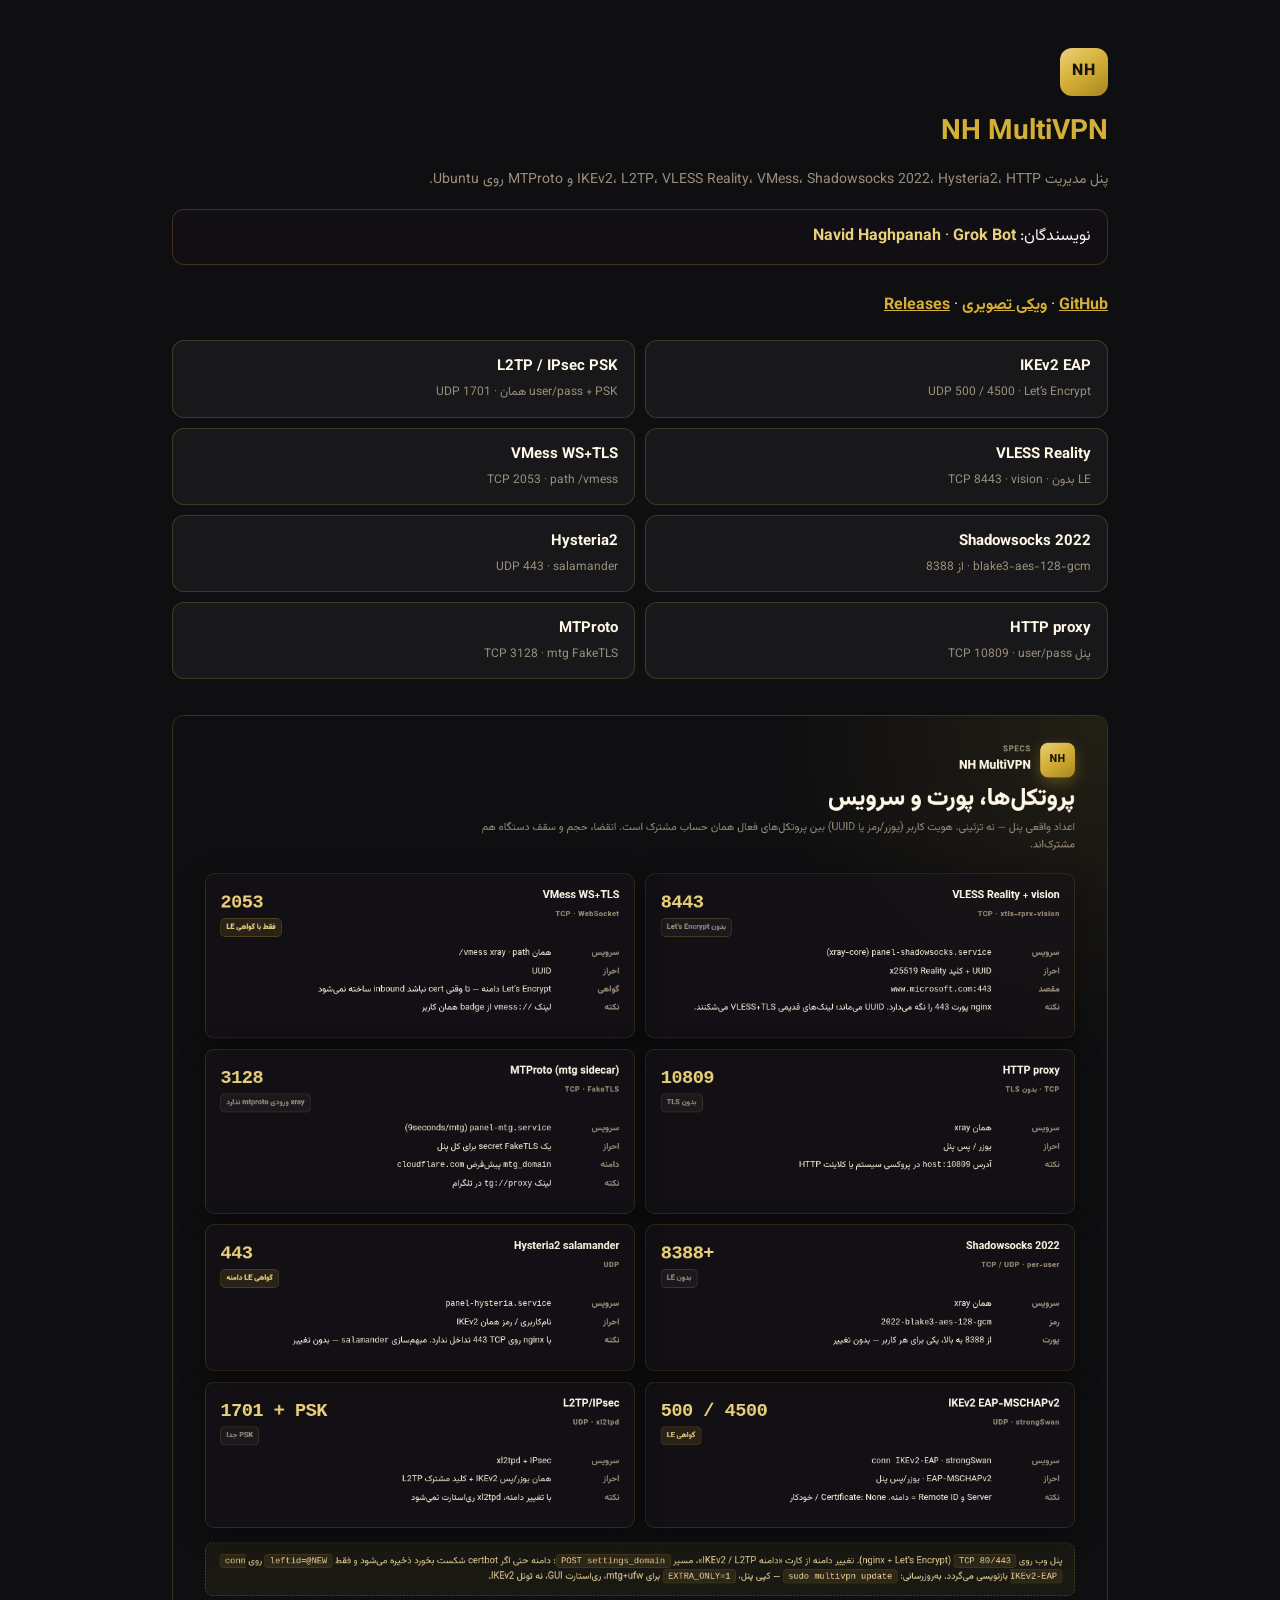
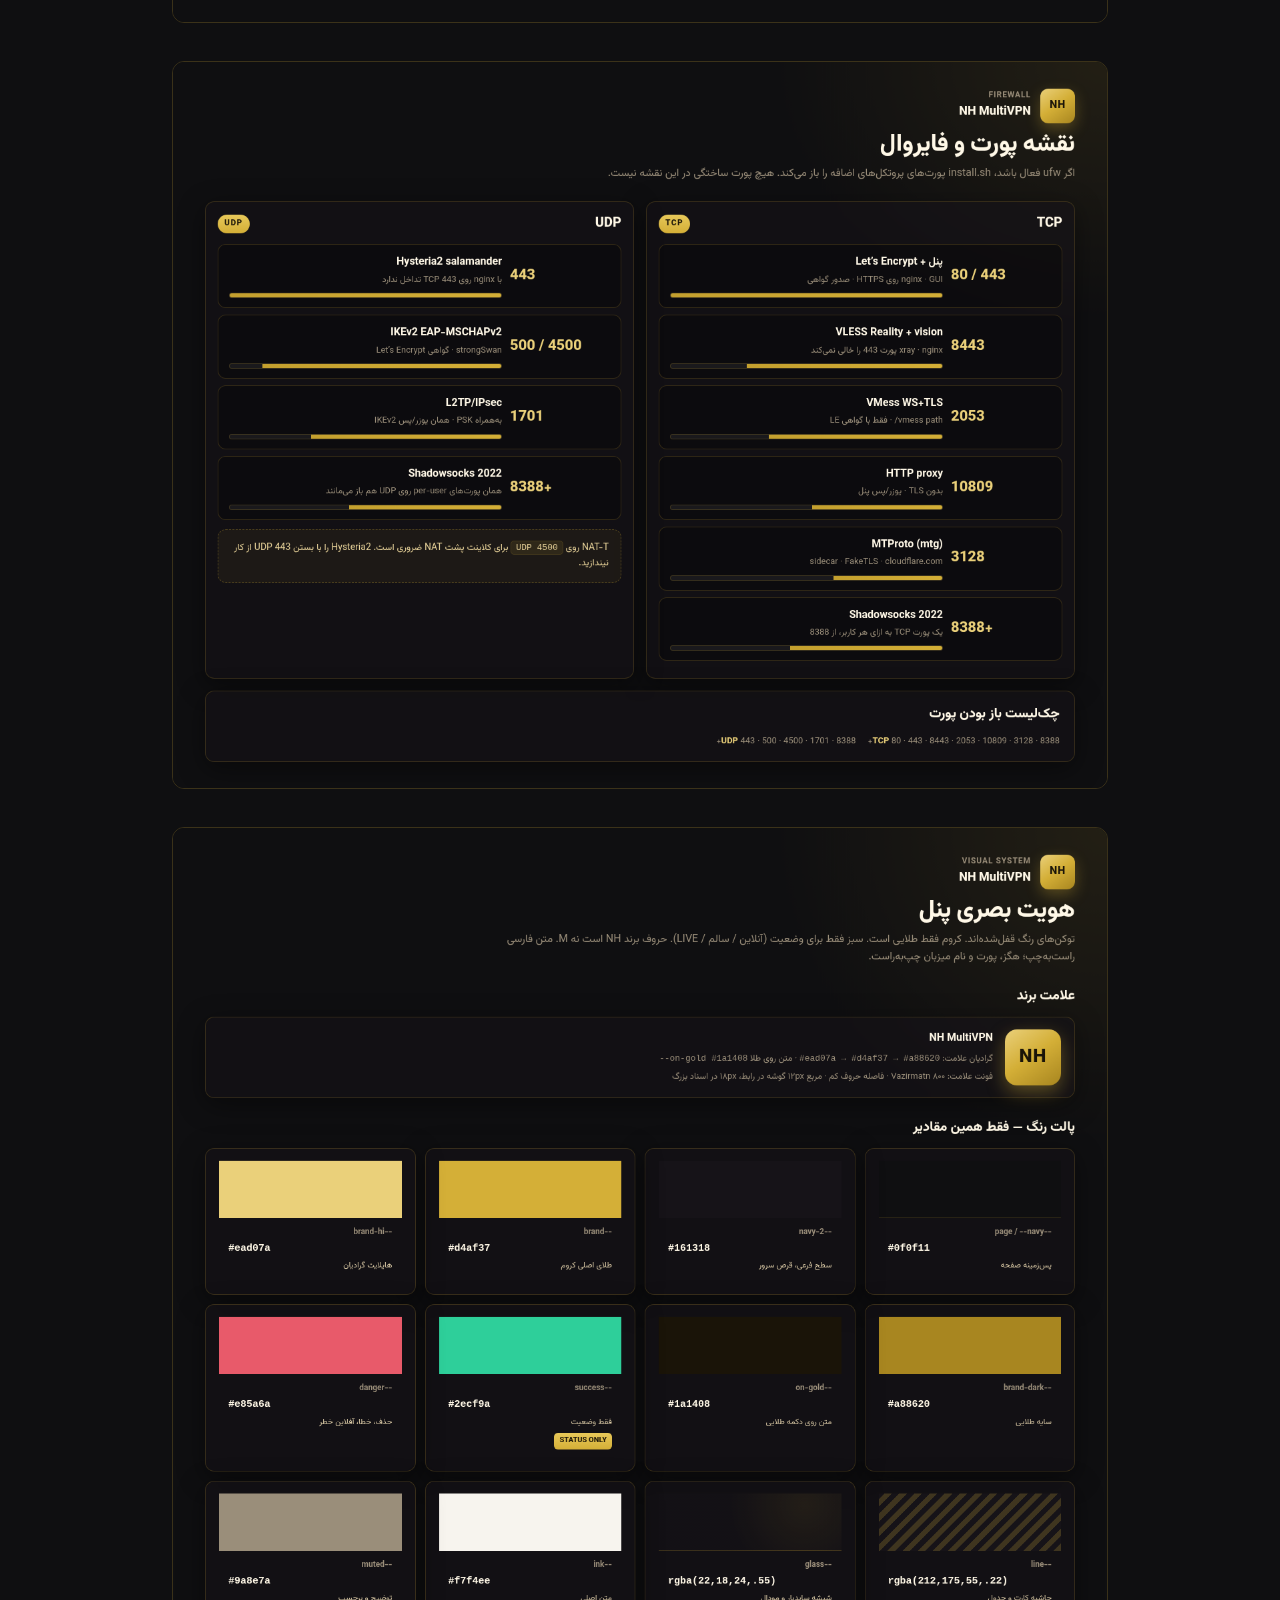
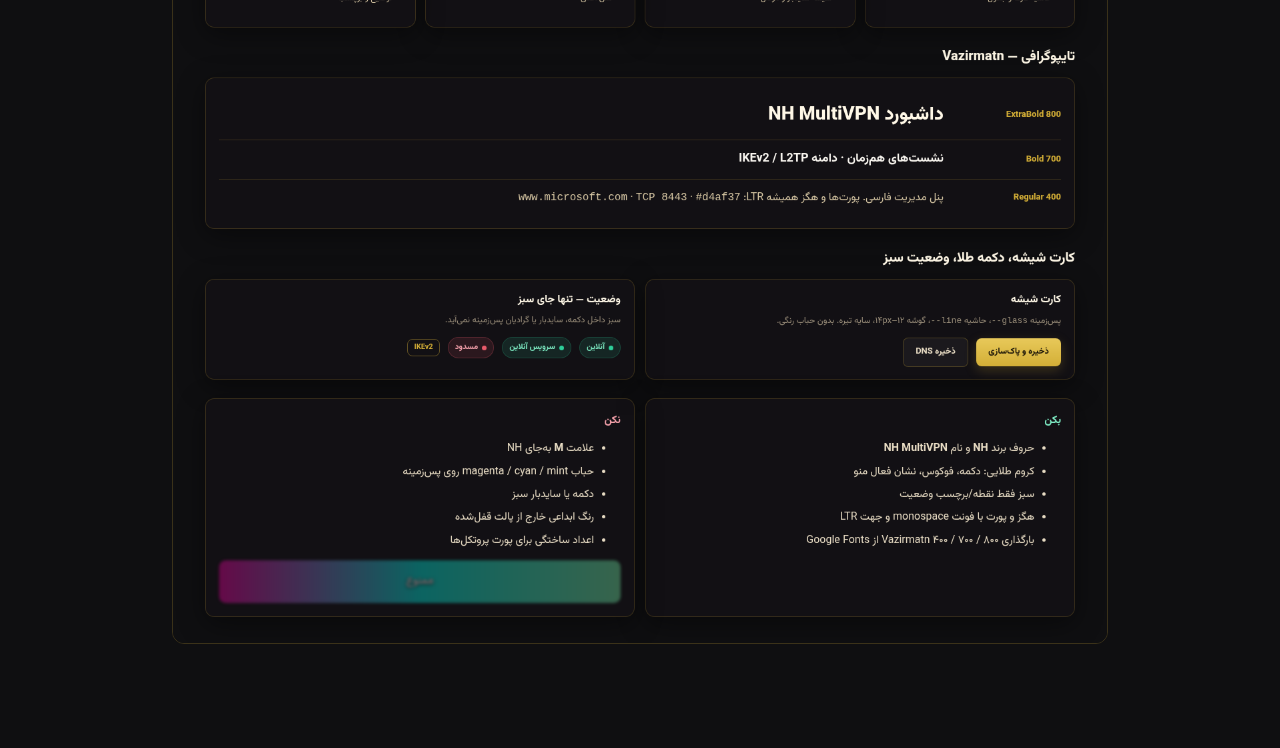
<file: docs/index.html>
<!doctype html>
<html lang="fa" dir="rtl">
<head>
<meta charset="utf-8">
<meta name="viewport" content="width=device-width, initial-scale=1">
<title>NH MultiVPN</title>
<link rel="stylesheet" href="https://fonts.googleapis.com/css2?family=Vazirmatn:wght@400;700;800&display=swap">
<style>
:root{--page:#0f0f11;--brand:#d4af37;--brand-hi:#ead07a;--ink:#f7f4ee;--muted:#9a8e7a;--line:rgba(212,175,55,.22);--ok:#2ecf9a}
*{box-sizing:border-box}body{margin:0;font-family:Vazirmatn,Tahoma,sans-serif;background:var(--page);color:var(--ink);line-height:1.6}
.wrap{max-width:980px;margin:0 auto;padding:48px 22px 80px}
.mark{width:48px;height:48px;display:grid;place-items:center;border-radius:12px;background:linear-gradient(145deg,#ead07a,#d4af37 48%,#a88620);color:#1a1408;font-weight:800;letter-spacing:.04em;direction:ltr}
h1{color:var(--brand);margin:14px 0 6px;font-size:28px}
.muted{color:var(--muted);font-size:14px}
.authors{margin:18px 0 28px;padding:14px 16px;border:1px solid var(--line);border-radius:12px;background:rgba(22,18,24,.55)}
.authors b{color:var(--brand-hi)}
.grid{display:grid;grid-template-columns:repeat(2,1fr);gap:10px;margin:22px 0}
.card{border:1px solid var(--line);border-radius:12px;padding:14px 16px;background:rgba(255,255,255,.04)}
.card h3{margin:0 0 4px;font-size:15px;color:#fff8e7}
.card p{margin:0;font-size:12px;color:var(--muted);direction:ltr;text-align:right}
a{color:var(--brand);font-weight:700}
img{width:100%;border-radius:12px;border:1px solid var(--line);margin:14px 0}
@media(max-width:700px){.grid{grid-template-columns:1fr}}
</style>
</head>
<body>
<div class="wrap">
  <div class="mark">NH</div>
  <h1>NH MultiVPN</h1>
  <p class="muted">پنل مدیریت IKEv2، L2TP، VLESS Reality، VMess، Shadowsocks 2022، Hysteria2، HTTP و MTProto روی Ubuntu.</p>
  <div class="authors">نویسندگان: <b>Navid Haghpanah</b> · <b>Grok Bot</b></div>
  <p><a href="https://github.com/navidhaghpanah/multivpn-panel">GitHub</a> · <a href="WIKI.md">ویکی تصویری</a> · <a href="https://github.com/navidhaghpanah/multivpn-panel/releases">Releases</a></p>
  <div class="grid">
    <div class="card"><h3>IKEv2 EAP</h3><p>UDP 500 / 4500 · Let’s Encrypt</p></div>
    <div class="card"><h3>L2TP / IPsec PSK</h3><p>UDP 1701 · همان user/pass + PSK</p></div>
    <div class="card"><h3>VLESS Reality</h3><p>TCP 8443 · vision · بدون LE</p></div>
    <div class="card"><h3>VMess WS+TLS</h3><p>TCP 2053 · path /vmess</p></div>
    <div class="card"><h3>Shadowsocks 2022</h3><p>از 8388 · blake3-aes-128-gcm</p></div>
    <div class="card"><h3>Hysteria2</h3><p>UDP 443 · salamander</p></div>
    <div class="card"><h3>HTTP proxy</h3><p>TCP 10809 · user/pass پنل</p></div>
    <div class="card"><h3>MTProto</h3><p>TCP 3128 · mtg FakeTLS</p></div>
  </div>
  <img src="visual/protocols.png" alt="protocols">
  <img src="visual/ports.png" alt="ports">
  <img src="visual/appearance.png" alt="appearance">
</div>
</body>
</html>
</file>
